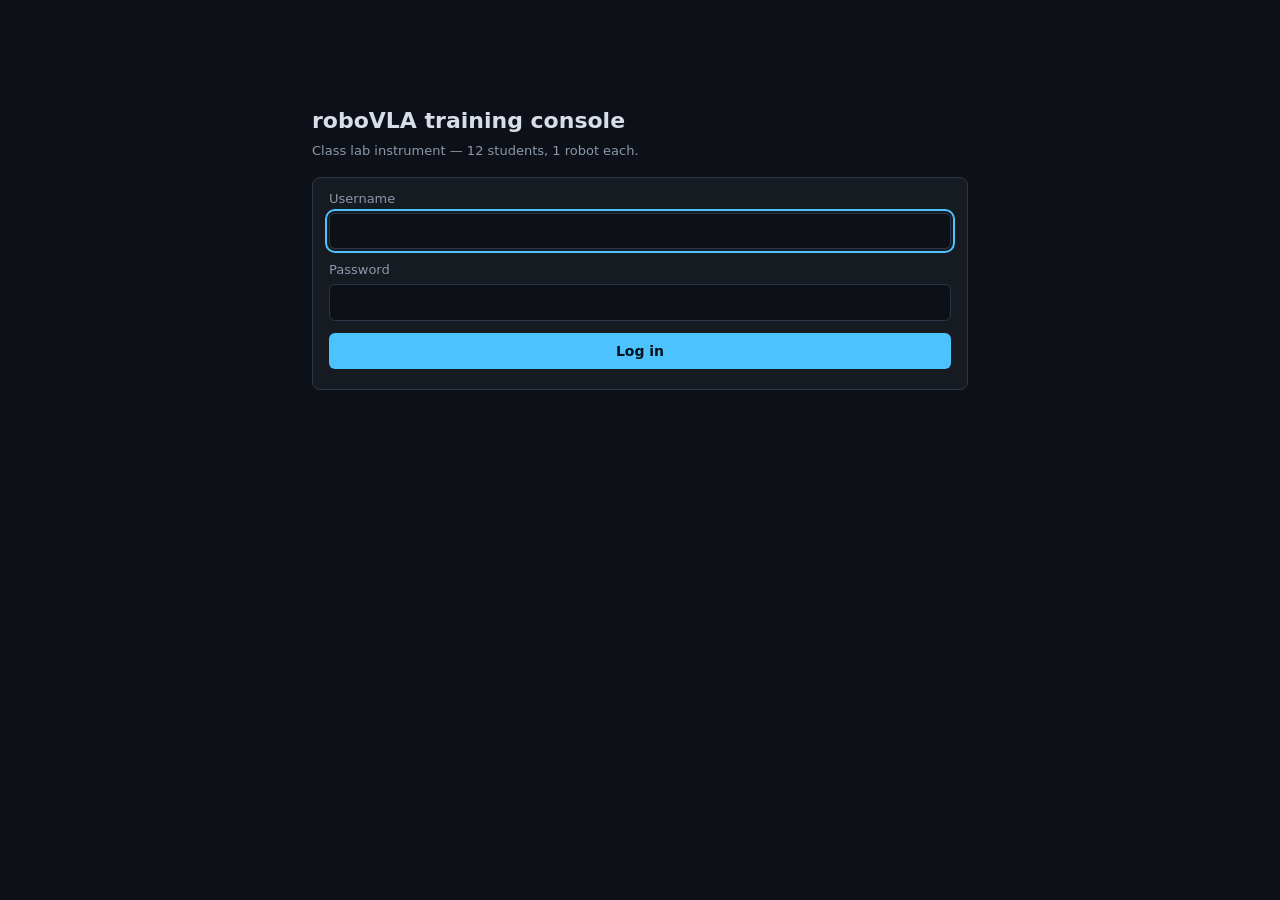
<file: ui/login.html>
<!doctype html>
<html lang="en">
<head>
<meta charset="utf-8">
<meta name="viewport" content="width=device-width, initial-scale=1">
<title>roboVLA console — log in</title>
<link rel="stylesheet" href="/ui/style.css">
</head>
<body>
<main class="container container--narrow" style="padding-top:12vh">
  <h1>roboVLA training console</h1>
  <p class="muted small">Class lab instrument — 12 students, 1 robot each.</p>
  <form id="f" class="card mt4">
    <div class="field"><label for="u">Username</label>
      <input id="u" autocomplete="username" autofocus required></div>
    <div class="field"><label for="p">Password</label>
      <input id="p" type="password" autocomplete="current-password" required></div>
    <button type="submit" class="block">Log in</button>
    <p id="err" class="small err-text mb0" role="alert"></p>
  </form>
</main>
<script>
document.getElementById("f").addEventListener("submit", async (e) => {
  e.preventDefault();
  const err = document.getElementById("err");
  err.textContent = "";
  try {
    const r = await fetch("/api/auth/login", {
      method: "POST",
      headers: { "Content-Type": "application/json" },
      body: JSON.stringify({
        username: document.getElementById("u").value,
        password: document.getElementById("p").value,
      }),
    });
    if (!r.ok) {
      const d = await r.json().catch(() => ({}));
      // the §9.6 error shape: {"error": {"code", "message"}}
      throw new Error(d.error ? d.error.message : `HTTP ${r.status}`);
    }
    location.href = "/ui/index.html";
  } catch (e2) {
    err.textContent = e2.message;
  }
});
</script>
</body>
</html>
</file>
<file: ui/style.css>
/* roboVLA training console — lab instrument, not a marketing site.
   One stylesheet, readable by students (design §7).

   Layout rules of this file:
   * Sizes come from tokens (--s*, --t*), not from per-element magic numbers.
   * Nothing fixed-width except form controls' content. Grids use auto-fit,
     so a phone gets one column and the classroom display gets four.
   * Canvas and video elements scale with their container and stay sharp
     (app.js sizes the backing store for the device pixel ratio). */

/* ---- tokens ---------------------------------------------------------------- */
:root {
  --bg: #0d1117; --panel: #161b22; --panel2: #1c2330; --line: #2d3646;
  --fg: #d8dee9; --dim: #8b98a9; --acc: #4cc2ff; --ok: #3fb950;
  --warn: #d29922; --err: #f85149; --mono: "SF Mono", ui-monospace, Menlo, Consolas, monospace;

  --s1: 4px; --s2: 8px; --s3: 12px; --s4: 16px; --s5: 24px; --s6: 32px;
  --r: 8px; --r-sm: 6px; --r-pill: 999px;
  --t-xs: 12px; --t-sm: 13px; --t-md: 14px; --t-lg: 16px; --t-h2: 13px; --t-h1: 22px;
  --row: 1.45;
  --wide: 1560px; --narrow: 720px;
  --nav-h: 46px;
}

* { box-sizing: border-box; }
html { -webkit-text-size-adjust: 100%; }
body {
  margin: 0; background: var(--bg); color: var(--fg);
  font: var(--t-md)/var(--row) system-ui, -apple-system, "Segoe UI", sans-serif;
  display: flex; flex-direction: column; min-height: 100vh;
}
a { color: var(--acc); text-decoration: none; }
a:hover { text-decoration: underline; }
h1 { font-size: var(--t-h1); line-height: 1.2; margin: 0; font-weight: 650; }
h2 {
  font-size: var(--t-h2); margin: 0; color: var(--dim); text-transform: uppercase;
  letter-spacing: .06em; font-weight: 600;
}
h3 { font-size: var(--t-md); margin: 0; }
p { margin: var(--s2) 0; }
code, .mono { font-family: var(--mono); font-size: var(--t-sm); }
:focus-visible { outline: 2px solid var(--acc); outline-offset: 2px; }

/* ---- app shell ------------------------------------------------------------- */
/* One container width everywhere, so pages line up with each other. Pages
   that carry video or a wide board opt in with .container--wide. */
.container {
  width: 100%; max-width: var(--wide); margin-inline: auto;
  padding: var(--s4) clamp(var(--s3), 2.5vw, var(--s6));
  flex: 1 0 auto;
}
.container--narrow { max-width: var(--narrow); }

.page-head {
  display: flex; flex-wrap: wrap; align-items: baseline; gap: var(--s2) var(--s3);
  margin-bottom: var(--s4); padding-bottom: var(--s3);
  border-bottom: 1px solid var(--line);
}
.page-head .actions { margin-left: auto; display: flex; gap: var(--s2); align-items: center; }

/* nav: brand | workflow groups | identity. It wraps instead of overflowing
   and becomes two lines on a phone. */
nav {
  display: flex; align-items: center; gap: var(--s2) var(--s3); flex-wrap: wrap;
  padding: var(--s2) clamp(var(--s3), 2.5vw, var(--s6));
  background: var(--panel); border-bottom: 1px solid var(--line);
  position: sticky; top: 0; z-index: 10; min-height: var(--nav-h);
}
nav .brand { font-weight: 700; margin-right: var(--s2); white-space: nowrap; }
nav a { padding: 4px 9px; border-radius: var(--r-sm); color: var(--fg); white-space: nowrap; }
nav a:hover { background: var(--panel2); text-decoration: none; }
nav a.active { background: var(--panel2); color: var(--acc); }
nav .navgroup {
  display: flex; align-items: center; gap: 2px;
  padding-left: var(--s3); border-left: 1px solid var(--line);
}
nav .navgroup:first-of-type { border-left: none; padding-left: 0; }
nav .spacer { flex: 1 1 auto; }
nav .who { color: var(--dim); font-size: var(--t-sm); white-space: nowrap; }

/* ---- grids ----------------------------------------------------------------- */
/* Auto-fit: the column count follows the available width. --col-min is the
   narrowest a column may get before another one wraps. */
.grid {
  display: grid; gap: var(--s3);
  grid-template-columns: repeat(auto-fit, minmax(var(--col-min, 320px), 1fr));
  align-items: start;
}
.grid--s { --col-min: 220px; }
.grid--l { --col-min: 420px; }
.grid--xl { --col-min: 560px; }
/* Fixed columns for paired layouts that must stay side by side while wide. */
.grid--2 { grid-template-columns: repeat(2, minmax(0, 1fr)); }
@media (max-width: 900px) { .grid--2 { grid-template-columns: 1fr; } }
.stack { display: flex; flex-direction: column; gap: var(--s3); }
.row { display: flex; flex-wrap: wrap; align-items: center; gap: var(--s2); }
/* A .label in a row is a column header: give it a stable width so the
   controls in stacked rows line up with each other. */
.row .label { color: var(--dim); font-size: var(--t-sm); flex: 0 0 auto;
              min-width: 6.5em; }
/* Actions inside a table cell stay on one line: a button that wraps to a
   second line makes the row look broken. */
td .btn-row { flex-wrap: nowrap; }
.grow { flex: 1 1 auto; min-width: 0; }
.between { justify-content: space-between; }
.wrap-none { flex-wrap: nowrap; }

/* ---- card ------------------------------------------------------------------ */
.card {
  background: var(--panel); border: 1px solid var(--line);
  border-radius: var(--r); padding: var(--s3) var(--s4); min-width: 0;
}
.card + .card { margin-top: var(--s3); }
/* But not inside a grid or a stack: those containers own their spacing (grid
   items apply margins without collapsing, so the rule shifted every card
 after the first one down; .stack already adds the gap). */
.grid > .card + .card, .stack > .card + .card { margin-top: 0; }
.card-head {
  display: flex; align-items: baseline; gap: var(--s2); flex-wrap: wrap;
  margin-bottom: var(--s3);
}
.card-head h2 { margin: 0; }
.card-head .actions { margin-left: auto; display: flex; gap: var(--s2); align-items: center; }
.card--flush { padding: 0; overflow: hidden; }
.card--flush > .card-head, .card--flush > .card-body { padding-inline: var(--s4); }
.card--flush > .card-head { padding-top: var(--s3); }
.card--accent { border-left: 3px solid var(--acc); }
.card--warn { border-left: 3px solid var(--warn); }

/* ---- tables ---------------------------------------------------------------- */
/* The wrapper is what scrolls, so a wide table never breaks the page and the
   header stays visible over a long body. */
.tablewrap { overflow: auto; max-height: var(--tmax, none); }
table { width: 100%; border-collapse: collapse; font-size: var(--t-sm); }
th {
  position: sticky; top: 0; z-index: 1; background: var(--panel);
  text-align: left; color: var(--dim); font-weight: 500;
  padding: var(--s2) var(--s2); border-bottom: 1px solid var(--line);
  white-space: nowrap;
}
td { padding: var(--s2); border-bottom: 1px solid var(--line); vertical-align: middle; }
tr:last-child td { border-bottom: none; }
th.num, td.num { text-align: right; font-variant-numeric: tabular-nums; }
/* Ellipsis needs a real ceiling: max-width:1px (the flex trick) collapses a
   table column to nothing. Long cell content caps at ~22 characters and the
   wrapper scrolls if the table still wants more room. */
td.truncate, th.truncate { max-width: 22ch; overflow: hidden;
                           text-overflow: ellipsis; white-space: nowrap; }
.tablewrap table th:first-child, .tablewrap table td:first-child { padding-left: var(--s3); }
.empty { color: var(--dim); font-size: var(--t-sm); padding: var(--s3) 0; }

/* ---- status badges --------------------------------------------------------- */
.badge {
  display: inline-block; padding: 1px 8px; border-radius: var(--r-pill);
  font-size: var(--t-xs); font-family: var(--mono); border: 1px solid var(--line);
  color: var(--dim); white-space: nowrap; line-height: 1.6;
}
.badge.running, .badge.ready, .badge.online, .badge.done_ok { color: var(--ok); border-color: var(--ok); }
.badge.queued, .badge.selected { color: var(--acc); border-color: var(--acc); }
.badge.done { color: var(--fg); }
.badge.failed, .badge.killed, .badge.rejected, .badge.offline, .badge.estop {
  color: var(--err); border-color: var(--err);
}
.badge.uploading, .badge.preparing, .badge.finishing, .badge.disabled, .badge.paused {
  color: var(--warn); border-color: var(--warn);
}
.badge.active { color: var(--ok); border-color: var(--ok); }
.badge.inactive { color: var(--err); border-color: var(--err); }

/* ---- forms ----------------------------------------------------------------- */
/* A field is label + control + hint. Two controls on one line use .field-row
   instead of a .row with inline widths. */
.field { display: block; margin-bottom: var(--s3); min-width: 0; }
.field > .label, .field > label {
  display: block; margin: 0 0 var(--s1); font-size: var(--t-sm); color: var(--dim);
}
.field .hint { font-size: var(--t-xs); color: var(--dim); margin-top: 2px; }
.field-row { display: flex; flex-wrap: wrap; gap: var(--s3); }
.field-row > .field { flex: 1 1 140px; }
input, select, textarea {
  width: 100%; padding: 7px 9px; background: var(--bg); color: var(--fg);
  border: 1px solid var(--line); border-radius: var(--r-sm); font: inherit;
  min-width: 0;
}
input:hover, select:hover, textarea:hover { border-color: #3b475a; }
input[type="checkbox"], input[type="radio"] { width: auto; accent-color: var(--acc); }
input[type="file"] { padding: 6px; font-size: var(--t-sm); }
input:disabled, select:disabled, textarea:disabled { opacity: .5; cursor: not-allowed; }
textarea { font-family: var(--mono); font-size: var(--t-sm); min-height: 72px; resize: vertical; }
.check { display: flex; align-items: center; gap: var(--s2); font-size: var(--t-sm); color: var(--dim); }
.check input { margin: 0; }
.unit { display: flex; align-items: center; gap: var(--s2); }
.unit input { flex: 1 1 auto; }
.unit .suffix { color: var(--dim); font-size: var(--t-xs); white-space: nowrap; }

/* Compact controls in a page-head action bar keep their own width: the
   global width:100% is for form fields, not for a row of tools. */
.actions select { width: auto; }
.actions input[type="number"] { width: 68px; flex: 0 0 auto; }
.actions .unit { flex: 0 0 auto; }

button {
  padding: 7px 14px; background: var(--acc); color: #04121c; border: 1px solid transparent;
  border-radius: var(--r-sm); font: inherit; font-weight: 600; cursor: pointer;
  white-space: nowrap;
}
button:hover:not(:disabled) { filter: brightness(1.12); }
button:active:not(:disabled) { transform: translateY(1px); }
button.secondary { background: var(--panel2); color: var(--fg); border-color: var(--line); }
button.danger { background: var(--err); color: #fff; }
button.ghost { background: transparent; color: var(--fg); border-color: var(--line); }
button.sm { padding: 3px 9px; font-size: var(--t-xs); }
button.lg { padding: 10px 18px; font-size: var(--t-lg); }
button.block { width: 100%; }
button:disabled { opacity: .45; cursor: default; }
.btn-row { display: flex; flex-wrap: wrap; gap: var(--s2); align-items: center; }
.btn-row.end { justify-content: flex-end; }

details { margin-top: var(--s3); }
summary { cursor: pointer; color: var(--dim); font-size: var(--t-sm); }
summary:hover { color: var(--fg); }
details[open] > summary { margin-bottom: var(--s2); }

/* tabs (page-local sections without a router) */
.tabs { display: flex; gap: var(--s1); border-bottom: 1px solid var(--line); flex-wrap: wrap; }
.tabs button {
  background: none; border: none; border-bottom: 2px solid transparent;
  color: var(--dim); border-radius: 0; padding: var(--s2) var(--s3); font-weight: 500;
}
.tabs button.active { color: var(--acc); border-bottom-color: var(--acc); }
.tabs button:hover:not(.active) { color: var(--fg); }

/* ---- meters, sparklines, media -------------------------------------------- */
.bar {
  height: 8px; background: var(--bg); border-radius: var(--r-pill); overflow: hidden;
  border: 1px solid var(--line);
}
.bar > i { display: block; height: 100%; background: var(--acc); transition: width .3s ease; }
.bar.warn > i { background: var(--warn); }
.bar.err > i { background: var(--err); }
.bar.ok > i { background: var(--ok); }

/* Drive page: the deadman bar shrinks as the held command runs out, so a
   student can see the window in which the robot will still obey. */
.deadman { height: 6px; background: var(--line); border-radius: 3px; overflow: hidden;
           margin: var(--s2) 0; }
.deadman > i { display: block; height: 100%; background: var(--ok); width: 0%;
               transition: width .1s linear; }
.keymap { display: grid; grid-template-columns: repeat(auto-fit, minmax(140px, 1fr));
          gap: var(--s2); }
.km { display: flex; align-items: center; gap: var(--s2); font-size: var(--t-xs);
      color: var(--dim); }
.km kbd { min-width: 2.2em; text-align: center; }

canvas.chart {
  display: block; width: 100%; height: var(--h, 110px);
  background: var(--bg); border: 1px solid var(--line); border-radius: var(--r-sm);
}

/* Robot camera frame: keep the sensor's 4:3 shape, fill the column, no
   letterboxing artifacts (object-fit contain, dark backdrop). */
.frame {
  display: block; width: 100%; aspect-ratio: 4 / 3; max-height: 420px;
  object-fit: contain; background: #05080c;
  border: 1px solid var(--line); border-radius: var(--r-sm);
}
.frame--sm { max-height: 180px; }

pre.log {
  background: var(--bg); border: 1px solid var(--line); border-radius: var(--r-sm);
  padding: var(--s2) var(--s3); font-family: var(--mono); font-size: var(--t-xs);
  max-height: var(--lmax, 300px); min-height: 64px; overflow: auto;
  white-space: pre-wrap; word-break: break-word; margin: var(--s2) 0 0;
}

kbd {
  font-family: var(--mono); font-size: var(--t-xs); background: var(--panel2);
  border: 1px solid var(--line); border-bottom-width: 2px; border-radius: 4px;
  padding: 1px 5px;
}

/* ---- metrics strip --------------------------------------------------------- */
.metrics {
  display: grid; gap: var(--s2) var(--s3);
  grid-template-columns: repeat(auto-fit, minmax(96px, 1fr));
}
.metric .k { color: var(--dim); font-size: var(--t-xs); text-transform: uppercase; letter-spacing: .04em; }
.metric .v { font-size: var(--t-lg); font-variant-numeric: tabular-nums; }
.metric .v.small { font-size: var(--t-md); }

/* ---- toast + dialog -------------------------------------------------------- */
#toast {
  position: fixed; bottom: var(--s4); left: 50%; transform: translateX(-50%);
  background: var(--panel2); border: 1px solid var(--line); padding: var(--s2) var(--s4);
  border-radius: var(--r); opacity: 0; transition: opacity .2s; pointer-events: none;
  font-size: var(--t-md); max-width: min(80vw, 620px); z-index: 100;
}
#toast.show { opacity: 1; }
#toast.err { border-color: var(--err); }
dialog {
  background: var(--panel); color: var(--fg); border: 1px solid var(--line);
  border-radius: var(--r); padding: var(--s4); max-width: min(92vw, 460px); width: 100%;
}
dialog::backdrop { background: rgba(0, 0, 0, .6); }

/* ---- utilities ------------------------------------------------------------- */
.muted { color: var(--dim); }
.small { font-size: var(--t-sm); }
.xs { font-size: var(--t-xs); }
.bold { font-weight: 600; }
.right { text-align: right; }
.nowrap { white-space: nowrap; }
.truncate { overflow: hidden; text-overflow: ellipsis; white-space: nowrap; }
.hidden, [hidden] { display: none !important; }
.mt0 { margin-top: 0; } .mt2 { margin-top: var(--s2); } .mt3 { margin-top: var(--s3); }
.mt4 { margin-top: var(--s4); } .mb0 { margin-bottom: 0; }
.ok { color: var(--ok); } .warn-text { color: var(--warn); } .err-text { color: var(--err); }
.spacer { flex: 1 1 auto; }
hr { border: none; border-top: 1px solid var(--line); margin: var(--s3) 0; }

/* ---- endpoint picker cards (new run, endpoints board) ---------------------- */
.endpoint { cursor: pointer; transition: border-color .15s, background .15s; }
.endpoint:hover { border-color: var(--acc); }
.endpoint.sel { border-color: var(--acc); background: var(--panel2); }
.endpoint.locked { cursor: not-allowed; opacity: .72; }
.endpoint.locked:hover { border-color: var(--warn); }
.endpoint input[type="radio"] { accent-color: var(--acc); flex: 0 0 auto; }

/* Legacy class names still referenced by pages during the migration. */
.cols2 { display: grid; gap: var(--s3); grid-template-columns: repeat(auto-fit, minmax(340px, 1fr)); }
.cols3 { display: grid; gap: var(--s3); grid-template-columns: repeat(auto-fit, minmax(240px, 1fr)); }
.spark { display: block; width: 100%; height: 110px; background: var(--bg);
         border: 1px solid var(--line); border-radius: var(--r-sm); }

@media (max-width: 640px) {
  :root { --t-h1: 19px; --s4: 12px; --s5: 16px; }
  .card { padding: var(--s3); }
  nav .who { display: none; }
}

@media (prefers-reduced-motion: reduce) {
  * { transition: none !important; animation: none !important; }
}

@media print {
  nav, button, #toast, .tabs, .actions { display: none !important; }
  body { background: #fff; color: #000; }
  .card { border-color: #ccc; background: #fff; break-inside: avoid; }
  th { background: #fff; color: #333; }
  .container { max-width: none; padding: 0; }
}
</file>
